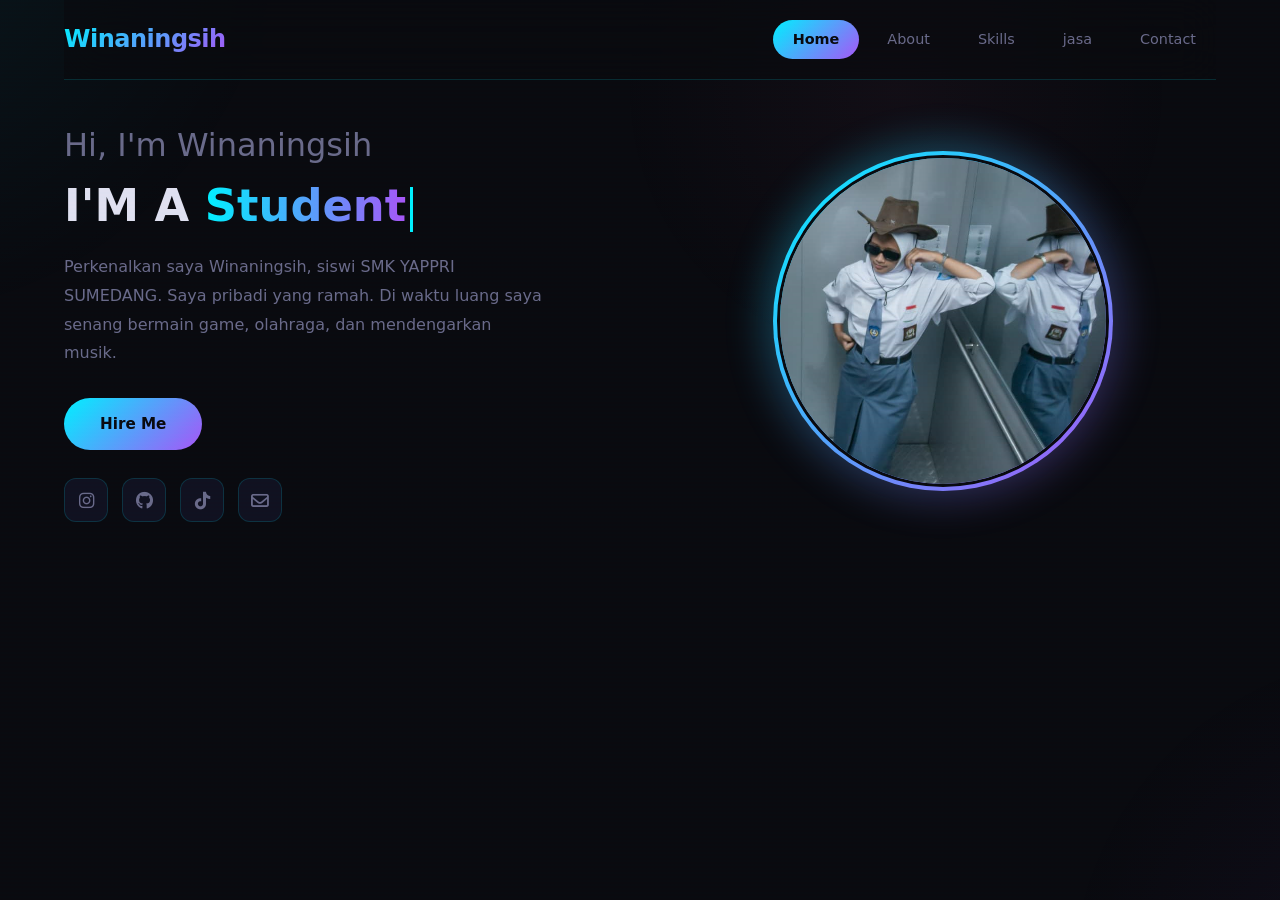
<file: index.html>
<!DOCTYPE html>
<html lang="en">

<head>
    <meta charset="UTF-8">
    <meta name="viewport" content="width=device-width, initial-scale=1.0">
    <title>Portfolio - Winaningsih</title>
    <link href="https://cdnjs.cloudflare.com/ajax/libs/font-awesome/6.0.0/css/all.min.css" rel="stylesheet">
     <link rel="stylesheet" href="style css.css">
 </head>
    <style>
        
    </style>
</head>

<body>
    <!-- Partikel latar belakang -->
    </style>
</head>

<body>
    <!-- Partikel latar belakang -->
    <div class="particles" id="particles"></div>

    <!-- Overlay untuk mobile menu -->
    <div class="nav-overlay" id="navOverlay"></div>

    <div class="container">
        <nav>
            <div class="logo">Winaningsih</div>
            <div class="nav-links" id="navLinks">
                <a data-section="home" class="active">Home</a>
                <a data-section="about">About</a>
                <a data-section="skills">Skills</a>
                <a data-section="jasa">jasa</a>
                 <a data-section="content">Contact</a>
            </div>
            
            <div class="menu-btn" id="menuBtn">
                <i class="fas fa-bars"></i>
            </div>
        </nav>

        <main id="main-content">
            <!-- Home Section -->
            <section id="home" class="content-section active">
                <div class="hologram-container">
                    <div class="hero-content">
                        <h1>Hi, I'm Winaningsih</h1>
                        <h2>I'M A <span class="typewriter-text"></span><span class="typewriter-cursor"></span></h2>
                        <p>Perkenalkan saya Winaningsih, siswi SMK YAPPRI SUMEDANG. Saya pribadi yang ramah. Di waktu luang saya senang bermain game, olahraga, dan mendengarkan musik.</p>
                        <a href="#" class="btn" onclick="navigateTo('content'); return false;"><span>Hire Me</span></a>
                        <div class="social-links">
                            <a href="https://www.instagram.com/@winnn_aa_" aria-label="Instagram"><i class="fab fa-instagram"></i></a>
                            <a href="#" aria-label="GitHub"><i class="fab fa-github"></i></a>
                            <a href="https://www.tiktok.com/@ining788" aria-label="TikTok" target="_blank"><i class="fab fa-tiktok"></i></a>
                            <a href="ningsihwina786@gmail.com" aria-label="Email"><i class="far fa-envelope"></i></a>
                        </div>
                    </div>

                    <div class="profile-image">
                        <div class="profile-circle">
                            <img src="ining.jpeg" alt="Profile Winaningsih"
                                 onerror="this.style.display='none'; this.parentElement.innerHTML='<div style=\'width:100%;height:100%;border-radius:50%;background:linear-gradient(135deg,rgba(0,240,255,0.2),rgba(168,85,247,0.2));display:flex;align-items:center;justify-content:center;font-size:4rem;color:var(--accent);\'><i class=\'fas fa-user\'></i></div>';">
                        </div>
                    </div>
                </div>
            </section>

            <!-- About Section -->
            <section id="about" class="content-section">
                <div class="hologram-container">
                    <div class="timeline">
                        <div class="timeline-item">
                            <h3>About Me</h3>
                            <p>Hallo perkenalkan saya Winaningsih, saya lahir tanggal 18 Oktober 2008 Sumedang. Saya tinggal di Karanganyar, Desa Cipeundeuy, Kecamatan Jatinunggal, Kabupaten Sumedang. Saya seorang pelajar SMK YAPPRI SUMEDANG, duduk di bangku kelas 11 jurusan Teknik Informatika. Saya mengikuti ekstrakurikuler pencak silat dan bola volly. Sebelumnya saya pernah duduk di bangku SMPN 1 Jatinunggal selama 3 tahun, dan mengikuti ekstrakurikuler drumband serta bola volly.</p>
                        </div>
                    </div>
                </div>
            </section>

            <!-- Skills Section -->
            <section id="skills" class="content-section">
                <div class="hologram-container">
                    <div class="skills-grid">
                        <div class="skill-category">
                            <h3>My skill</h3>
                            <ul class="skill-list">
                                <li>
                                    pembuatan poster
                                    <div class="skill-bar">
                                        <div class="skill-progress" data-width="95"></div>
                                    </div>
                                </li>
                                <li>
                                    kurir
                                    <div class="skill-bar">
                                        <div class="skill-progress" data-width="90"></div>
                                    </div>
                                </li>
                                <li>
                                    desain
                                    <div class="skill-bar">
                                        <div class="skill-progress" data-width="85"></div>
                                    </div>
                                </li>
                            </ul>
                        </div>
                        <div class="skill-category">
                            <h3>My skill</h3>
                            <ul class="skill-list">
                                <li>
                                    bikin makalah
                                    <div class="skill-bar">
                                        <div class="skill-progress" data-width="90"></div>
                                    </div>
                                </li>
                                <li>
                                    fotografer
                                    <div class="skill-bar">
                                        <div class="skill-progress" data-width="85"></div>
                                    </div>
                                </li>
                                <li>
                                    editing
                                    <div class="skill-bar">
                                        <div class="skill-progress" data-width="75"></div>
                                    </div>
                                </li>
                            </ul>
                        </div>
                    </div>
                </div>
            </section>
    
       <!-- jasa Section -->
    <section id="jasa" class="content-section">
        <div class="hologram-container">
            <div class="skills-grid">
                <div class="skill-category">
                    <h3>jasa</h3>
                    <ul class="skill-list">
                        <li>
                            <strong>Jasa Pembuatan Poster</strong> - Rp 50.000
                            <br>
                            <small>Desain poster kreatif untuk promosi acara.</small>
                            <div class="skill-bar">
                                <div class="skill-progress" data-width="95"></div>
                            </div>
                            <!-- Tombol WhatsApp -->
                            <a href="https://wa.me/6281223390405?text=Halo%20saya%20ingin%20memesan%20Jasa%20Pembuatan%20Poster" target="_blank" style="display: inline-block; margin-top: 10px; padding: 6px 12px; background-color: #25D366; color: #fff; text-decoration: none; border-radius: 4px; font-size: 0.8rem; font-weight: bold;">Pesan via WhatsApp</a>
                        </li>
                        <li>
                            <strong>Jasa Kurir</strong> - Rp 15.000
                            <br>
                            <small>Pengantaran dokumen cepat dan aman.</small>
                            <div class="skill-bar">
                                <div class="skill-progress" data-width="90"></div>
                            </div>
                            <!-- Tombol WhatsApp -->
                            <a href="https://wa.me/6281223390405?text=Halo%20saya%20ingin%20memesan%20Jasa%20Kurir" target="_blank" style="display: inline-block; margin-top: 10px; padding: 6px 12px; background-color: #25D366; color: #fff; text-decoration: none; border-radius: 4px; font-size: 0.8rem; font-weight: bold;">Pesan via WhatsApp</a>
                        </li>
                        <li>
                            <strong>Jasa Desain</strong> - Rp 75.000
                            <br>
                            <small>Desain logo dan banner usaha.</small>
                            <div class="skill-bar">
                                <div class="skill-progress" data-width="85"></div>
                            </div>
                            <!-- Tombol WhatsApp -->
                            <a href="https://wa.me/6281223390405?text=Halo%20saya%20ingin%20memesan%20Jasa%20Desain" target="_blank" style="display: inline-block; margin-top: 10px; padding: 6px 12px; background-color: #25D366; color: #fff; text-decoration: none; border-radius: 4px; font-size: 0.8rem; font-weight: bold;">Pesan via WhatsApp</a>
                        </li>
                    </ul>
                </div>
                <div class="skill-category">
                    <h3>jasa</h3>
                    <ul class="skill-list">
                        <li>
                            <strong>Jasa Bikin Makalah</strong> - Rp 25.000
                            <br>
                            <small>Ketik makalah rapi sesuai EYD.</small>
                            <div class="skill-bar">
                                <div class="skill-progress" data-width="90"></div>
                            </div>
                            <!-- Tombol WhatsApp -->
                            <a href="https://wa.me/6281223390405?text=Halo%20saya%20ingin%20memesan%20Jasa%20Bikin%20Makalah" target="_blank" style="display: inline-block; margin-top: 10px; padding: 6px 12px; background-color: #25D366; color: #fff; text-decoration: none; border-radius: 4px; font-size: 0.8rem; font-weight: bold;">Pesan via WhatsApp</a>
                        </li>
                        <li>
                            <strong>Jasa Fotografer</strong> - Rp 100.000
                            <br>
                            <small>Dokumentasi acara dengan hasil profesional.</small>
                            <div class="skill-bar">
                                <div class="skill-progress" data-width="85"></div>
                            </div>
                            <!-- Tombol WhatsApp -->
                            <a href="https://wa.me/6281223390405?text=Halo%20saya%20ingin%20memesan%20Jasa%20Fotografer" target="_blank" style="display: inline-block; margin-top: 10px; padding: 6px 12px; background-color: #25D366; color: #fff; text-decoration: none; border-radius: 4px; font-size: 0.8rem; font-weight: bold;">Pesan via WhatsApp</a>
                        </li>
                        <li>
                            <strong>Jasa Editing</strong> - Rp 75.000
                            <br>
                            <small>Edit video pendek untuk konten sosmed.</small>
                            <div class="skill-bar">
                                <div class="skill-progress" data-width="75"></div>
                            </div>
                            <!-- Tombol WhatsApp -->
                            <a href="https://wa.me/6281223390405?text=Halo%20saya%20ingin%20memesan%20Jasa%20Editing" target="_blank" style="display: inline-block; margin-top: 10px; padding: 6px 12px; background-color: #25D366; color: #fff; text-decoration: none; border-radius: 4px; font-size: 0.8rem; font-weight: bold;">Pesan via WhatsApp</a>
                        </li>
                    </ul>
                </div>
            </div>
        </div>
    </section>
    <!-- Contact Section -->
            <section id="content" class="content-section">
                <div class="hologram-container">
                    <div class="content-grid">
                        <h2>CONTACT ME</h2>
                    </div>
                    <form class="contact-form" id="contactForm">
                        <div class="input-field">
                            <input type="text" placeholder="Full Name" required>
                        </div>
                        <div class="input-field">
                            <input type="email" placeholder="Email Address" required>
                        </div>
                        <div class="input-field">
                            <textarea placeholder="Your Message..." required></textarea>
                        </div>
                        <button type="submit" class="btn-submit"><span>Kirim Pesan</span></button>
                    </form>
                </div>
            </section>
        </main>
    </div>
    
    <!-- Toast notification -->
    <div class="toast" id="toast">
        <i class="fas fa-check-circle"></i>
        <span id="toastMessage">Pesan berhasil dikirim!</span>
    </div>

   <script src="script js.js"></script>
    
</body>
</html>
</file>
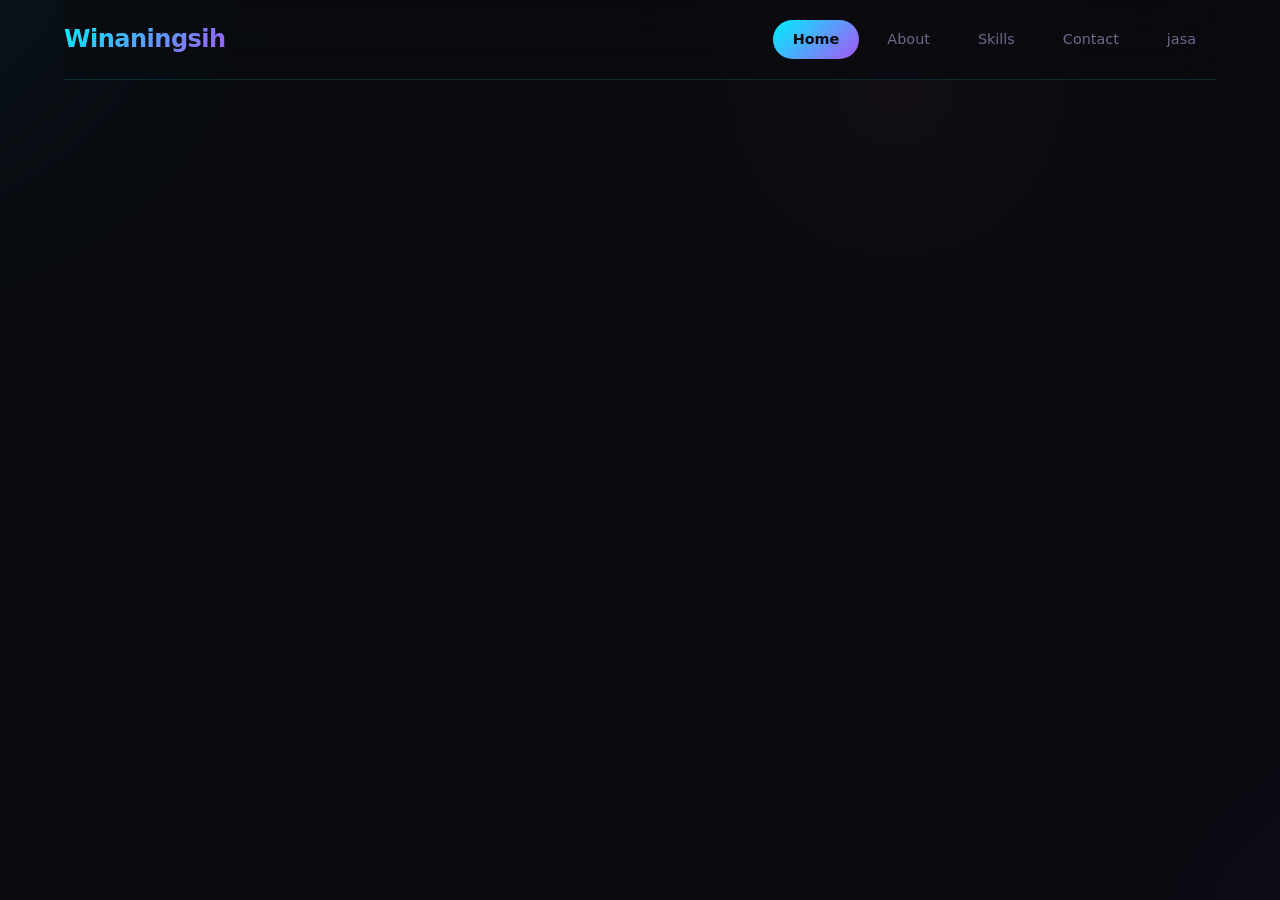
<file: jasa.html>
<!DOCTYPE html>
<html lang="en">

<head>
    <meta charset="UTF-8">
    <meta name="viewport" content="width=device-width, initial-scale=1.0">
    <title>Portfolio - Winaningsih</title>
    <link href="https://cdnjs.cloudflare.com/ajax/libs/font-awesome/6.0.0/css/all.min.css" rel="stylesheet">
     <link rel="stylesheet" href="style css.css">
 </head>
    <style>
        
    </style>
</head>

<body>
    <!-- Partikel latar belakang -->
    </style>
</head>

<body>
    <!-- Partikel latar belakang -->
    <div class="particles" id="particles"></div><div class="nav-overlay" id="navOverlay"></div>

    <div class="container">
        <nav>
            <div class="logo">Winaningsih</div>
            <div class="nav-links" id="navLinks">
                <a data-section="home" class="active">Home</a>
                <a data-section="about">About</a>
                <a data-section="skills">Skills</a>
                <a data-section="content">Contact</a>
                <a data-section="jasa">jasa</a>
            </div>
            
            <div class="menu-btn" id="menuBtn">
                <i class="fas fa-bars"></i>
            </div>
        </nav>

        

    

    <!-- Overlay untuk mobile menu -->     <!-- Skills Section -->
            <section id="skills" class="content-section">
                <div class="hologram-container">
                    <div class="skills-grid">
                        <div class="skill-category">
                            <h3>Microsoft Office</h3>
                            <ul class="skill-list">
                                <li>
                                    Word
                                    <div class="skill-bar">
                                        <div class="skill-progress" data-width="95"></div>
                                    </div>
                                </li>
                                <li>
                                    Excel
                                    <div class="skill-bar">
                                        <div class="skill-progress" data-width="90"></div>
                                    </div>
                                </li>
                                <li>
                                    Power Point
                                    <div class="skill-bar">
                                        <div class="skill-progress" data-width="85"></div>
                                    </div>
                                </li>
                            </ul>
                        </div>
                        <div class="skill-category">
                            <h3>Web Development</h3>
                            <ul class="skill-list">
                                <li>
                                    HTML
                                    <div class="skill-bar">
                                        <div class="skill-progress" data-width="90"></div>
                                    </div>
                                </li>
                                <li>
                                    CSS
                                    <div class="skill-bar">
                                        <div class="skill-progress" data-width="85"></div>
                                    </div>
                                </li>
                                <li>
                                    JavaScript
                                    <div class="skill-bar">
                                        <div class="skill-progress" data-width="75"></div>
                                    </div>
                                </li>
                            </ul>
                        </div>
                    </div>
                </div>
            </section>
</file>
<file: style css.css>
/* ===== RESET & BASE ===== */
        *, *::before, *::after {
            margin: 0;
            padding: 0;
            box-sizing: border-box;
        }

        :root {
            --bg: #0a0a0f;
            --bg-card: rgba(15, 15, 25, 0.85);
            --fg: #e0e0f0;
            --muted: #6a6a8a;
            --accent: #00f0ff;
            --accent2: #a855f7;
            --accent3: #f472b6;
            --border: rgba(0, 240, 255, 0.15);
            --glow: rgba(0, 240, 255, 0.3);
            --card: rgba(20, 20, 40, 0.7);
            --radius: 16px;
        }

        html {
            scroll-behavior: smooth;
        }

        body {
            font-family: 'Segoe UI', system-ui, -apple-system, sans-serif;
            background: var(--bg);
            color: var(--fg);
            min-height: 100vh;
            overflow-x: hidden;
            line-height: 1.6;
        }

        /* ===== BACKGROUND ATMOSPHERE ===== */
        body::before {
            content: '';
            position: fixed;
            top: -50%;
            left: -50%;
            width: 200%;
            height: 200%;
            background: 
                radial-gradient(ellipse 600px 600px at 20% 20%, rgba(0, 240, 255, 0.06) 0%, transparent 70%),
                radial-gradient(ellipse 500px 500px at 80% 80%, rgba(168, 85, 247, 0.05) 0%, transparent 70%),
                radial-gradient(ellipse 400px 400px at 60% 30%, rgba(244, 114, 182, 0.04) 0%, transparent 70%);
            z-index: 0;
            pointer-events: none;
            animation: bgDrift 20s ease-in-out infinite alternate;
        }

        @keyframes bgDrift {
            0% { transform: translate(0, 0) rotate(0deg); }
            100% { transform: translate(-30px, 20px) rotate(2deg); }
        }

        /* ===== SCANLINE OVERLAY ===== */
        body::after {
            content: '';
            position: fixed;
            inset: 0;
            background: repeating-linear-gradient(
                0deg,
                transparent,
                transparent 2px,
                rgba(0, 240, 255, 0.008) 2px,
                rgba(0, 240, 255, 0.008) 4px
            );
            pointer-events: none;
            z-index: 9999;
        }

        /* ===== CONTAINER ===== */
        .container {
            position: relative;
            z-index: 1;
            max-width: 1200px;
            margin: 0 auto;
            padding: 0 24px;
        }

        /* ===== NAVBAR ===== */
        nav {
            display: flex;
            align-items: center;
            justify-content: space-between;
            padding: 20px 0;
            position: sticky;
            top: 0;
            z-index: 100;
            backdrop-filter: blur(20px);
            -webkit-backdrop-filter: blur(20px);
            background: rgba(10, 10, 15, 0.7);
            border-bottom: 1px solid var(--border);
        }

        .logo {
            font-size: 1.5rem;
            font-weight: 800;
            background: linear-gradient(135deg, var(--accent), var(--accent2));
            -webkit-background-clip: text;
            -webkit-text-fill-color: transparent;
            background-clip: text;
            letter-spacing: -0.5px;
        }

        .nav-links {
            display: flex;
            gap: 8px;
        }

        .nav-links a {
            color: var(--muted);
            text-decoration: none;
            padding: 8px 20px;
            border-radius: 100px;
            font-size: 0.9rem;
            font-weight: 500;
            transition: all 0.3s ease;
            cursor: pointer;
            position: relative;
            overflow: hidden;
        }

        .nav-links a::before {
            content: '';
            position: absolute;
            inset: 0;
            background: linear-gradient(135deg, var(--accent), var(--accent2));
            opacity: 0;
            border-radius: 100px;
            transition: opacity 0.3s ease;
        }

        .nav-links a:hover {
            color: var(--fg);
        }

        .nav-links a:hover::before {
            opacity: 0.1;
        }

        .nav-links a.active {
            color: var(--bg);
            background: linear-gradient(135deg, var(--accent), var(--accent2));
            font-weight: 600;
        }

        .nav-links a.active::before {
            display: none;
        }

        .menu-btn {
            display: none;
            color: var(--accent);
            font-size: 1.4rem;
            cursor: pointer;
            padding: 8px;
        }

        /* ===== SECTION TRANSITIONS ===== */
        .content-section {
            display: none;
            opacity: 0;
            transform: translateY(20px);
            animation: none;
        }

        .content-section.active {
            display: block;
            animation: fadeSlideIn 0.6s ease forwards;
        }

        @keyframes fadeSlideIn {
            0% {
                opacity: 0;
                transform: translateY(30px);
            }
            100% {
                opacity: 1;
                transform: translateY(0);
            }
        }

        /* ===== HOLOGRAM CONTAINER ===== */
        .hologram-container {
            min-height: white(100vh - 80px);
            display: flex;
            align-items: center;
            justify-content: center;
            padding: 40px 0;
        }

        /* ===== HERO / HOME ===== */
        #home .hologram-container {
            display: grid;
            grid-template-columns: 1fr 1fr;
            gap: 60px;
            align-items: center;
        }

        .hero-content h1 {
            font-size: 2rem;
            font-weight: 300;
            color: var(--muted);
            margin-bottom: 8px;
        }

        .hero-content h2 {
            font-size: 2.8rem;
            font-weight: 800;
            margin-bottom: 20px;
            line-height: 1.2;
        }

        .typewriter-text {
            background: linear-gradient(90deg, var(--accent), var(--accent2), var(--accent3));
            background-size: 200% auto;
            -webkit-background-clip: text;
            -webkit-text-fill-color: transparent;
            background-clip: text;
            animation: gradientShift 3s ease infinite;
        }

        @keyframes gradientShift {
            0%, 100% { background-position: 0% center; }
            50% { background-position: 200% center; }
        }

        .typewriter-cursor {
            display: inline-block;
            width: 3px;
            height: 1em;
            background: var(--accent);
            margin-left: 4px;
            vertical-align: text-bottom;
            animation: blink 0.8s step-end infinite;
        }

        @keyframes blink {
            0%, 100% { opacity: 1; }
            50% { opacity: 0; }
        }

        .hero-content p {
            color: var(--muted);
            font-size: 1rem;
            line-height: 1.8;
            margin-bottom: 30px;
            max-width: 480px;
        }

        .btn {
            display: inline-flex;
            align-items: center;
            gap: 8px;
            padding: 14px 36px;
            background: linear-gradient(135deg, var(--accent), var(--accent2));
            color: var(--bg);
            text-decoration: none;
            border-radius: 100px;
            font-weight: 700;
            font-size: 0.95rem;
            transition: all 0.3s ease;
            border: none;
            cursor: pointer;
            position: relative;
            overflow: hidden;
        }

        .btn::before {
            content: '';
            position: absolute;
            inset: 0;
            background: linear-gradient(135deg, var(--accent2), var(--accent3));
            opacity: 0;
            transition: opacity 0.3s ease;
            border-radius: 100px;
        }

        .btn:hover {
            transform: translateY(-2px);
            box-shadow: 0 8px 30px rgba(0, 240, 255, 0.3);
        }

        .btn:hover::before {
            opacity: 1;
        }

        .btn span {
            position: relative;
            z-index: 1;
        }

        .social-links {
            display: flex;
            gap: 14px;
            margin-top: 28px;
        }

        .social-links a {
            width: 44px;
            height: 44px;
            display: flex;
            align-items: center;
            justify-content: center;
            border-radius: 12px;
            border: 1px solid var(--border);
            color: var(--muted);
            text-decoration: none;
            font-size: 1.1rem;
            transition: all 0.3s ease;
            background: var(--card);
        }

        .social-links a:hover {
            color: var(--accent);
            border-color: var(--accent);
            transform: translateY(-3px);
            box-shadow: 0 6px 20px rgba(0, 240, 255, 0.15);
        }

        /* ===== PROFILE IMAGE ===== */
        .profile-image {
            display: flex;
            justify-content: center;
            align-items: center;
        }

        .profile-circle {
            width: 340px;
            height: 340px;
            border-radius: 50%;
            padding: 4px;
            background: linear-gradient(135deg, var(--accent), var(--accent2), var(--accent3), var(--accent));
            background-size: 300% 300%;
            animation: borderRotate 4s ease infinite;
            position: relative;
        }

        .profile-circle::before {
            content: '';
            position: absolute;
            inset: -8px;
            border-radius: 50%;
            background: linear-gradient(135deg, var(--accent), var(--accent2), var(--accent3), var(--accent));
            background-size: 300% 300%;
            animation: borderRotate 4s ease infinite;
            opacity: 0.3;
            filter: blur(20px);
            z-index: -1;
        }

        @keyframes borderRotate {
            0%, 100% { background-position: 0% 50%; }
            50% { background-position: 100% 50%; }
        }

        .profile-circle img {
            width: 100%;
            height: 100%;
            border-radius: 50%;
            object-fit: cover;
            border: 3px solid var(--bg);
        }

        /* ===== ABOUT SECTION ===== */
        .timeline {
            width: 100%;
            max-width: 750px;
            position: relative;
        }

        .timeline::before {
            content: '';
            position: absolute;
            left: 20px;
            top: 0;
            bottom: 0;
            width: 2px;
            background: linear-gradient(to bottom, var(--accent), var(--accent2), transparent);
        }

        .timeline-item {
            position: relative;
            padding-left: 56px;
            margin-bottom: 40px;
        }

        .timeline-item::before {
            content: '';
            position: absolute;
            left: 12px;
            top: 8px;
            width: 18px;
            height: 18px;
            border-radius: 50%;
            background: var(--bg);
            border: 3px solid var(--accent);
            box-shadow: 0 0 15px var(--glow);
        }

        .timeline-item h3 {
            font-size: 1.5rem;
            font-weight: 700;
            margin-bottom: 14px;
            background: linear-gradient(135deg, var(--accent), var(--accent2));
            -webkit-background-clip: text;
            -webkit-text-fill-color: transparent;
            background-clip: text;
        }

        .timeline-item p {
            color: var(--muted);
            font-size: 1rem;
            line-height: 1.9;
            background: var(--card);
            padding: 24px;
            border-radius: var(--radius);
            border: 1px solid var(--border);
            backdrop-filter: blur(10px);
        }

        /* ===== SKILLS SECTION ===== */
        .skills-grid {
            width: 100%;
            max-width: 900px;
            display: grid;
            grid-template-columns: 1fr 1fr;
            gap: 40px;
        }

        .skill-category {
            background: var(--card);
            border: 1px solid var(--border);
            border-radius: var(--radius);
            padding: 30px;
            backdrop-filter: blur(10px);
            transition: all 0.3s ease;
        }

        .skill-category:hover {
            border-color: rgba(0, 240, 255, 0.3);
            transform: translateY(-4px);
            box-shadow: 0 12px 40px rgba(0, 0, 0, 0.3);
        }

        .skill-category h3 {
            font-size: 1.2rem;
            font-weight: 700;
            margin-bottom: 24px;
            color: var(--accent);
            text-transform: uppercase;
            letter-spacing: 1.5px;
            font-size: 0.85rem;
        }

        .skill-list {
            list-style: none;
            display: flex;
            flex-direction: column;
            gap: 20px;
        }

        .skill-list li {
            display: flex;
            flex-direction: column;
            gap: 8px;
            font-size: 0.9rem;
            font-weight: 600;
            color: var(--fg);
        }

        .skill-bar {
            width: 100%;
            height: 8px;
            background: rgba(255, 255, 255, 0.06);
            border-radius: 100px;
            overflow: hidden;
            position: relative;
        }

        .skill-progress {
            height: 100%;
            border-radius: 100px;
            background: linear-gradient(90deg, var(--accent), var(--accent2));
            position: relative;
            width: 0;
            transition: width 1.2s cubic-bezier(0.22, 1, 0.36, 1);
        }

        .skill-progress::after {
            content: '';
            position: absolute;
            right: 0;
            top: 50%;
            transform: translateY(-50%);
            width: 14px;
            height: 14px;
            border-radius: 50%;
            background: var(--accent);
            box-shadow: 0 0 10px var(--glow), 0 0 20px var(--glow);
            opacity: 0;
            transition: opacity 0.5s ease 1s;
        }

        .content-section.active .skill-progress::after {
            opacity: 1;
        }

        /* ===== CONTACT SECTION ===== */
        #content .hologram-container {
            flex-direction: column;
            gap: 36px;
        }

        #content h2 {
            font-size: 2.4rem;
            font-weight: 800;
            background: linear-gradient(135deg, var(--accent), var(--accent2));
            -webkit-background-clip: text;
            -webkit-text-fill-color: transparent;
            background-clip: text;
            text-align: center;
        }

        .contact-form {
            width: 100%;
            max-width: 550px;
            display: flex;
            flex-direction: column;
            gap: 18px;
        }

        .input-field {
            position: relative;
        }

        .input-field input,
        .input-field textarea {
            width: 100%;
            padding: 16px 20px;
            background: var(--card);
            border: 1px solid var(--border);
            border-radius: 12px;
            color: var(--fg);
            font-size: 0.95rem;
            font-family: inherit;
            outline: none;
            transition: all 0.3s ease;
            backdrop-filter: blur(10px);
        }

        .input-field input::placeholder,
        .input-field textarea::placeholder {
            color: var(--muted);
        }

        .input-field input:focus,
        .input-field textarea:focus {
            border-color: var(--accent);
            box-shadow: 0 0 0 3px rgba(0, 240, 255, 0.1);
        }

        .input-field textarea {
            resize: vertical;
            min-height: 120px;
        }

        .btn-submit {
            align-self: flex-start;
            padding: 14px 40px;
            background: linear-gradient(135deg, var(--accent), var(--accent2));
            color: var(--bg);
            border: none;
            border-radius: 100px;
            font-weight: 700;
            font-size: 0.95rem;
            cursor: pointer;
            transition: all 0.3s ease;
            font-family: inherit;
            position: relative;
            overflow: hidden;
        }

        .btn-submit::before {
            content: '';
            position: absolute;
            inset: 0;
            background: linear-gradient(135deg, var(--accent2), var(--accent3));
            opacity: 0;
            transition: opacity 0.3s ease;
        }

        .btn-submit:hover {
            transform: translateY(-2px);
            box-shadow: 0 8px 30px rgba(0, 240, 255, 0.3);
        }

        .btn-submit:hover::before {
            opacity: 1;
        }

        .btn-submit span {
            position: relative;
            z-index: 1;
        }

      /*==== JASA ====*/
.skills-grid {
            width: 100%;
            max-width: 900px;
            display: grid;
            grid-template-columns: 1fr 1fr;
            gap: 40px;
        }

        .skill-category {
            background: var(--card);
            border: 1px solid var(--border);
            border-radius: var(--radius);
            padding: 30px;
            backdrop-filter: blur(10px);
            transition: all 0.3s ease;
        }

        .skill-category:hover {
            border-color: rgba(0, 240, 255, 0.3);
            transform: translateY(-4px);
            box-shadow: 0 12px 40px rgba(0, 0, 0, 0.3);
        }

        .skill-category h3 {
            font-size: 1.2rem;
            font-weight: 700;
            margin-bottom: 24px;
            color: var(--accent);
            text-transform: uppercase;
            letter-spacing: 1.5px;
            font-size: 0.85rem;
        }

        .skill-list {
            list-style: none;
            display: flex;
            flex-direction: column;
            gap: 20px;
        }

        .skill-list li {
            display: flex;
            flex-direction: column;
            gap: 8px;
            font-size: 0.9rem;
            font-weight: 600;
            color: var(--fg);
        }

        .skill-bar {
            width: 100%;
            height: 8px;
            background: rgba(255, 255, 255, 0.06);
            border-radius: 100px;
            overflow: hidden;
            position: relative;
        }

        .skill-progress {
            height: 100%;
            border-radius: 100px;
            background: linear-gradient(90deg, var(--accent), var(--accent2));
            position: relative;
            width: 0;
            transition: width 1.2s cubic-bezier(0.22, 1, 0.36, 1);
        }

        .skill-progress::after {
            content: '';
            position: absolute;
            right: 0;
            top: 50%;
            transform: translateY(-50%);
            width: 14px;
            height: 14px;
            border-radius: 50%;
            background: var(--accent);
            box-shadow: 0 0 10px var(--glow), 0 0 20px var(--glow);
            opacity: 0;
            transition: opacity 0.5s ease 1s;
        }

        .content-section.active .skill-progress::after {
            opacity: 1;
        }
        /* ===== TOAST ===== */
        .toast {
            position: fixed;
            bottom: 30px;
            right: 30px;
            background: var(--card);
            border: 1px solid var(--accent);
            border-radius: 12px;
            padding: 16px 24px;
            color: var(--fg);
            font-size: 0.9rem;
            backdrop-filter: blur(20px);
            box-shadow: 0 10px 40px rgba(0, 0, 0, 0.4);
            transform: translateY(120%);
            opacity: 0;
            transition: all 0.4s cubic-bezier(0.22, 1, 0.36, 1);
            z-index: 10000;
            display: flex;
            align-items: center;
            gap: 10px;
        }

        .toast.show {
            transform: translateY(0);
            opacity: 1;
        }

        .toast i {
            color: var(--accent);
            font-size: 1.2rem;
        }

        /* ===== FLOATING PARTICLES ===== */
        .particles {
            position: fixed;
            inset: 0;
            pointer-events: none;
            z-index: 0;
            overflow: hidden;
        }

        .particle {
            position: absolute;
            width: 3px;
            height: 3px;
            background: var(--accent);
            border-radius: 50%;
            opacity: 0;
            animation: floatUp linear infinite;
        }

        @keyframes floatUp {
            0% {
                opacity: 0;
                transform: translateY(100vh) scale(0);
            }
            10% {
                opacity: 0.6;
            }
            90% {
                opacity: 0.2;
            }
            100% {
                opacity: 0;
                transform: translateY(-10vh) scale(1);
            }
        }

        /* ===== RESPONSIVE ===== */
        @media (max-width: 900px) {
            #home .hologram-container {
                grid-template-columns: 1fr;
                text-align: center;
                gap: 40px;
            }

            .hero-content p {
                max-width: 100%;
            }

            .social-links {
                justify-content: center;
            }

            .profile-circle {
                width: 260px;
                height: 260px;
            }

            .skills-grid {
                grid-template-columns: 1fr;
            }

            .timeline::before {
                left: 10px;
            }

            .timeline-item {
                padding-left: 40px;
            }

            .timeline-item::before {
                left: 2px;
            }
        }

        @media (max-width: 640px) {
            .nav-links {
                position: fixed;
                top: 0;
                right: -100%;
                width: 70%;
                max-width: 280px;
                height: 100vh;
                background: rgba(10, 10, 20, 0.97);
                backdrop-filter: blur(30px);
                flex-direction: column;
                padding: 80px 30px 30px;
                gap: 6px;
                transition: right 0.4s cubic-bezier(0.22, 1, 0.36, 1);
                border-left: 1px solid var(--border);
            }

            .nav-links.open {
                right: 0;
            }

            .nav-links a {
                padding: 14px 20px;
                border-radius: 12px;
                font-size: 1rem;
            }

            .menu-btn {
                display: block;
                z-index: 200;
            }

            .hero-content h2 {
                font-size: 2rem;
            }

            .profile-circle {
                width: 200px;
                height: 200px;
            }

            #content h2 {
                font-size: 1.8rem;
            }
        }

        /* ===== MOBILE OVERLAY ===== */
        .nav-overlay {
            position: fixed;
            inset: 0;
            background: rgba(0, 0, 0, 0.5);
            z-index: 98;
            opacity: 0;
            pointer-events: none;
            transition: opacity 0.3s ease;
        }

        .nav-overlay.show {
            opacity: 1;
            pointer-events: all;
        }
</file>
